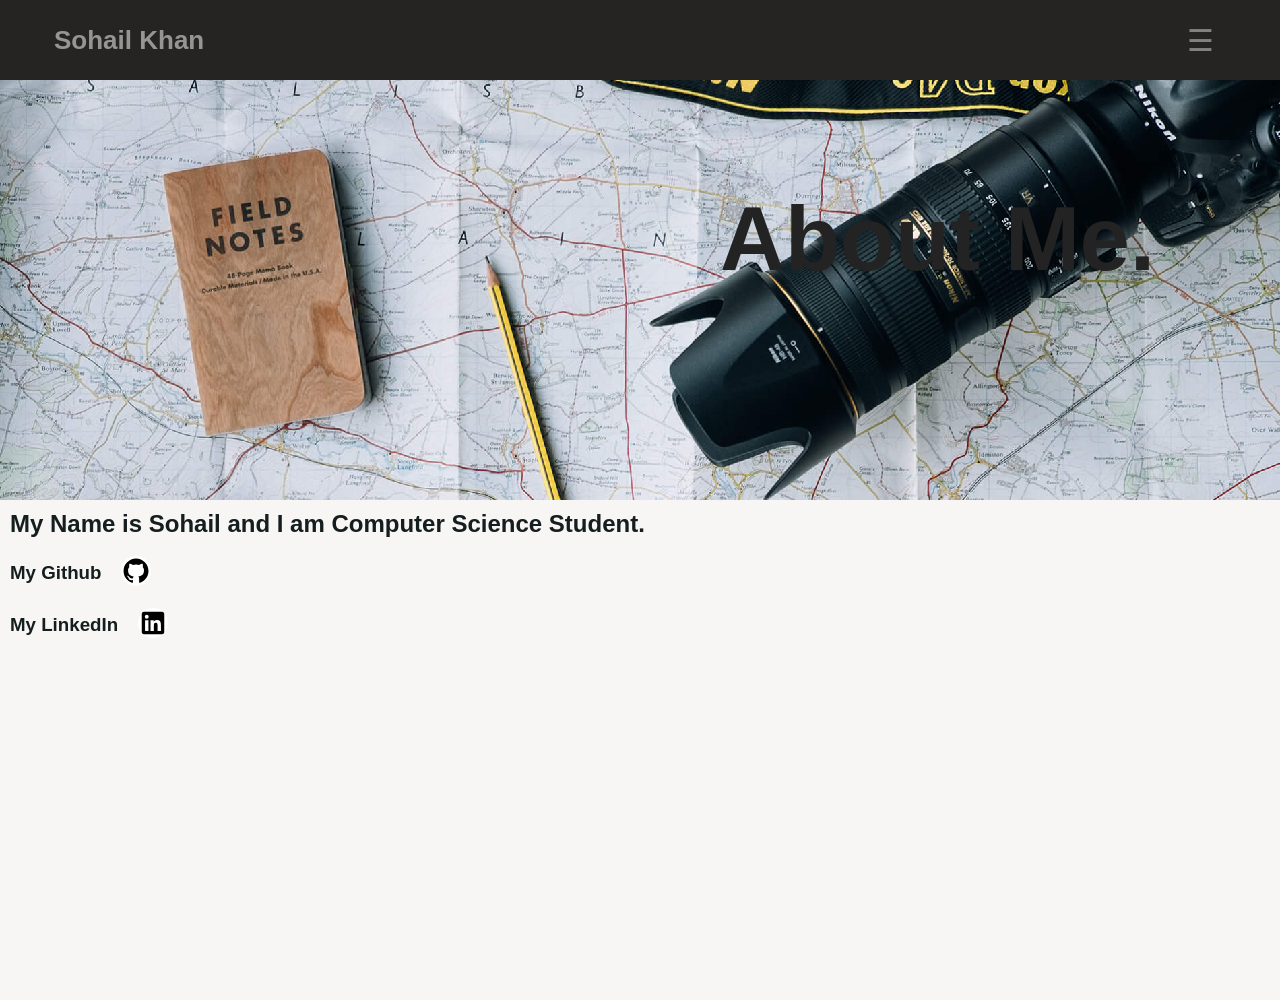
<file: about.html>
<!DOCTYPE html>
<html>
  <head>
    <meta charset="utf-8">
    <meta name="viewport" content="width=device-width, initial-scale=1.0, shrink-to-fit=no">
    <title>ResearchRealm</title>
    <link rel="stylesheet" href="https://fonts.googleapis.com/css?family=Open+Sans:300italic,400italic,600italic,700italic,800italic,400,300,600,700,800&amp;display=swap">
    <link rel="stylesheet" href="https://fonts.googleapis.com/css?family=Lora:400,700,400italic,700italic&amp;display=swap">
    <link rel="stylesheet" href="assets/css_all/about.css">
    <link rel="stylesheet" href="assets/css_all/common.css">
    <link rel="stylesheet" href="assets/css_all/style.css">
    <script src="scroll.js"></script> 

    <!-- googel adsense -->
    <script async src="https://pagead2.googlesyndication.com/pagead/js/adsbygoogle.js?client=ca-pub-2440617050237223"
     crossorigin="anonymous"></script>
   
     <script async src="https://pagead2.googlesyndication.com/pagead/js/adsbygoogle.js?client=ca-pub-2440617050237223"
     crossorigin="anonymous"></script>
  </head>

  <body>
    <!-- header section starts here --------------------------------------------------->
    <header>
      <div class="header-container">
        <div class="blog-name">
          <a href="index.html">
            Sohail Khan
          </a>
        </div>
        <div id="main">
          <span style="font-size:30px;cursor:pointer;color: #818181;" onclick="openNav()">☰</span>
        </div>
      </div>
      <div class="header-nav-container">
        <div id="mySidenav" class="sidenav">
          <a href="index.html">Home</a>
          <a href="about.html">About</a>
          <a href="space.html">Post</a>
          <a href="https://sohail700.github.io/weathers/">Weather</a>
        </div>
      </div>  
    </header>

    <!-- middle section ----------------------------------------------------- -->
    <div class="about-midde-section">
      <img src="image/about-bg.jpg" alt="">
      <p class="imgtext">About Me.</p>
    </div>
    

    <!-- main section starts here-------------------------------------------- -->
    <main>
      <div class="about">
        <h2>My Name is Sohail and I am Computer Science Student. </h2>
        <br>
        <a href="https://github.com/Sohail700">
          <div class="social">
            <div><h3>My Github</h3></div>
            <div><img src="image/github.svg" alt=""></div>
          </div>
        </a>
        <br>
        <a href="https://www.linkedin.com/in/sohail-khan-727244234">
          <div class="social">
            <div><h3>My LinkedIn</h3></div>
            <div><img src="image/linkedin.svg" alt=""></div>
          </div>
        </a>
      </div>
    </main>
  </body>
</html>
</file>
<file: assets/css_all/about.css>
@import url('https://fonts.googleapis.com/css2?family=Poppins:wght@300;400;500;600;700;800;900&display=swap');

/* html and body section */
html{
  overflow-x:hidden;
}

* {
  margin: 0;
  padding: 0;
  box-sizing: border-box;
}
body {
  font-family: 'Poppins', sans-serif;
  background-color: rgb(247, 246, 244);
  position: relative;
  color: rgb(21, 30, 30);
  -webkit-tap-highlight-color: transparent;
  height: 1000px;
}

/* middle section -------------------*/
.about-midde-section {
  display: flex;
  max-width: 100%;
  height: 500px;
  background-attachment:fixed;
}
.about-midde-section img{
  height: auto;
  width: 100%;
  object-fit: cover;
  object-position:top;
  image-rendering:pixelated;
}
.imgtext  {
  top: 25vh;
  left: 80vh;
  position: absolute;
  color: rgb(35, 35, 35);
  font-weight: 700;
  font-size: 90px;
  
}
@media (max-width: 900px){
  .about-midde-section {
    display: flex;
    position: absolute;
    max-width: 100%;
    height: 250px;
    background-attachment:fixed;
  }
  .imgtext  {
    display: flex;
    position: absolute;
    top: 15vh;
    left: 20vh;
    color: #933734;
    font-weight: 700;
    font-size: 48px;
    line-height: 50px;
  }
  .about{
    margin-bottom: 500px;
  margin: 10px 10px;
  position: relative;
  top: 40vh;
  }

  @media (min-width: 850px) {
    .imgtext  {
      display: flex;
      position: absolute;
      top: 20vh;
      left: 45vh;
      color: #933734;
      font-weight: 700;
      font-size: 48px;
      line-height: 50px;
    }
    
  }
  
}


/* main about section --------------*/
.about {
  margin-bottom: 500px;
  margin: 10px 10px;
  position: relative;
}
.about .social {
  display: flex;
  align-items: center;
  
}
.about img {
  width: 30px;
  background-color: #fff;
  border-radius: 20px;
  margin-left: 20px;
}
.about a {
  text-decoration: none;
  color: rgb(21, 30, 30);
}
.about h3:hover {
  text-decoration: underline;
}
.about-midde-section {
  width: 100%;
  margin: 0 auto;
}
.about-midde-section .back-video {
  object-fit: fill;
  width: 100vw;
  height: 50vh;
}
.about-midde-section .about-content {
  position: absolute;
  top: 50%;
  left: 50%;
  transform: translate(-50%, -50%);
  max-width: 600px;
  width: 100%;
  text-align: center;
}
.about-midde-section .about-content h1 {
  font-size: 40px;
  font-weight: 700;
}
.about-midde-section .about-content p {
  font-size: 20px;
  font-weight: 400;
  margin-top: 20px;
}
.about-midde-section .about-content .social {
  margin-top: 20px;
}
.about-midde-section .about-content .social a {
  margin: 0 10px;
}
.about-midde-section .about-content .social img {
  width: 30px;
}
.about-midde-section .about-content .social a:hover {
  text-decoration: underline;
}
</file>
<file: assets/css_all/common.css>
@import url('https://fonts.googleapis.com/css2?family=Poppins:wght@300;400;500;600;700;800;900&display=swap');

html,body{
  scroll-behavior: smooth;
  -webkit-tap-highlight-color: transparent;
}
/* header container*//*-------------------------------------------------------------------------------------------/* header container*/
.header-container {
  display: flex;
  position: fixed;
  top: 0;
  left: 0;
  right: 0;
  height: 80px;
  flex-direction: row;
  justify-content: space-between;
  padding: 10px 50px;
  align-items: center;
  background-color:  #262323;
  z-index: 300;
}

/* blog name css */
.blog-name a {
  text-decoration: none;
  color: rgb(149, 149, 149);
  padding: 4px 4px;
  border-radius: 5px;
  font-weight: 900;
  font-size: 26px;
  transition: all  0.7s;}

.blog-name a:hover {
  color:rgb(158, 158, 158) ;
  transition: all  0.7s;
}


/* navigation container */

/* footer section  *//*---------------------------------------------------------------------------------/* footer section  */
footer {
  transition: font-weight 0.8s;
}
footer a{
  background-color: rgb(97, 97, 97);
  color: rgb(235, 235, 235);
  display: flex;
  justify-content: center;
  padding: 20px 20px;
  width: 1fr;
  position: absolute;
  left: -10px;
  right: -10px;
  bottom: -500px;
  text-decoration: none;
  font-weight: 700;
}

footer a:hover {
  font-weight: 800;

}


/* responsive secttion *//*----------------------------------------------------------------------*/  /* responsive secttion */


/* index responsive section ------------------*/
html {
  scroll-behavior:smooth;
  overflow-x: hidden;
}
@media (max-width: 760px) {

  /* header container*//*-------------------------------------------------------------------------------------------/* header container*/
.header-container {
  display: flex;
  position: fixed;
  top: 0;
  left: 0;
  right: 0;
  height: 80px;
  flex-direction: row;
  justify-content: space-between;
  padding: 10px 20px;
  align-items: center;
  background-color:  #262323;
  z-index: 300;
}

/* blog name css */
.blog-name a {
  text-decoration: none;
  color: rgb(149, 149, 149);
  padding: 4px 4px;
  border-radius: 5px;
  font-weight: 900;
  font-size: 20px;
  transition: all  0.7s;}

.blog-name a:hover {
  color:rgb(158, 158, 158) ;
  transition: all  0.7s;
}


/* navigation container */
.header-nav-container a {
  text-decoration: none;
  color: #c7c7c7;
  font-weight: 900;
  margin: 0;
  margin-right: 50px;
}

.header-nav-container a:hover {
  color: #929191;
}
.header-nav-container a:active {
  text-decoration: underline;
}

  /* sidebar section */
  /* sidebar section */
.sidenav {
  height: 0;
  width: 100%; /* Full width */
  position: fixed;
  z-index: 1;
  top: 70px;;
  left: 0; /* Align to the left */
  background-color: #262323cc;
  border-radius: 5px;
  overflow-x: hidden;
  transition:  all   0.5s;
}

.sidenav a {
  padding: 8px 8px 8px 32px;
  text-decoration: none;
  font-size: 20px;
  color: #808080;
  display: block;
  transition: 0.2s;
}

.sidenav a:hover {
  color: rgb(77, 98, 98);
  font-size: 30px;
}

.sidenav .closebtn {
  position: absolute;
  top: 0;
  right: 25px;
  font-size: 45px;
  margin-left: 50px;
  color: #b53e3e;
  transition: all 0.3s ease-out;
}
.closebtn:hover {
  font-size: 45px;
}
#main {
  transition: margin-left .5s;
  padding: 16px;
}


  
  .space-header-container .back {
    margin-right: 20px;
  } 
  .header-nav-container {
    display: flex;
    margin-left: auto;
    max-width: auto;
  }
  .header-nav-container a{
    display: flex;
    justify-content: space-between;
    color: #878787;
    font-weight: 800;
    font-size: 28px;
    margin: 3px;
    padding: 10px 20px;
  }
  
  html {
    scroll-behavior:smooth;
    overflow-x: hidden;
  }
  .main-content {
    max-width: 450px;
    margin-left: -10px;
  }
  .preview-container{
    max-width: 600px;
  }
  .preview-container .recent-post {
    width: 100%;
  }

  .main-content hr{
    max-width: 100%;
    margin: 3px 35px;
  }
  .back-image {
    max-height: 250px;
  }
  
}

/* about responsive section ------------------ */
@media (max-width: 760px) {
  .about-midde-section .back-video {
    object-fit: fill;
    width: 100vw;
    height: 50vh;
  }
}

/* space section responsive------------------- */
@media (max-width: 760px) {
  .space-container {
    max-width: 400px;
    margin-top: 10px;
  }
  .space-container .space-post {
    font-size: 15px;
  }
  .space-middle-section {
    margin-top: 60px;
  }
  .space-middle-section .math-video {
    object-fit: fill;
    width: 100vw;
    height: 50vh;
  }
}

/* space pages section responsive ---------------- */
@media (max-width: 760px) {
  .content {
    font-size: 14px;
    
  }
  .content hr {
    max-width: 100%;
    margin: 20px 0px;
  }
  .content p {
    margin-top: 20px;
  }
  .content img {
    width: 300px;
    margin-left: -5px;
    box-shadow: 0px 5px 10px rgba(255, 255, 255, 0.111);
  }
  
}
</file>
<file: assets/css_all/style.css>
@import url('https://fonts.googleapis.com/css2?family=Poppins:wght@300;400;500;600;700;800;900&display=swap');

body {
  font-family: Arial, sans-serif;
}

/* sidebar section */
.sidenav {
  height: 0;
  width: 100%; /* Full width */
  position: fixed;
  z-index: 1;
  top: 70px;;
  left: 0; /* Align to the left */
  background-color: #262323cc;
  border-radius: 5px;
  overflow-x: hidden;
  transition:  all   0.5s;
}

.sidenav a {
  padding: 8px 8px 8px 32px;
  text-decoration: none;
  font-size: 30px;
  font-weight: bold;
  color: #808080;
  display: block;
  transition: all 0.2s;
}

.sidenav a:hover {
  color: rgb(77, 98, 98);
  font-size: 40px;
  transition: all 0.2s;

}

.sidenav .closebtn {
  position: absolute;
  top: 0;
  right: 25px;
  font-size: 45px;
  margin-left: 50px;
  color: #b53e3e;
  transition: all 0.3s ease-out;
}
.closebtn:hover {
  font-size: 45px;
}
#main {
  transition: margin-left .5s;
  padding: 16px;
}


/* Responsive adjustments */

* {
  margin: 0;
  box-sizing: border-box;
}

p{
  line-height:28px;
}
body {
  height: 1000px;
  margin: 0px 0px;
}
/* background image ----------------------------*/
.back-image{
  display: flex;
  max-width: 100%;
  height: 400px;
  background-attachment:fixed;
}
.back-image img {
  width: 100%;
  height: 100%;
  object-fit: cover;
  object-position:top;
  image-rendering:pixelated;
}

/* main section start here------------------------------------------- */
.preview-container {
  margin: 10px 30px;
  cursor: pointer;
  
  content: '\eddd';
  padding: 7px 7px;
  border-radius: 7px;
}
.preview-container .recent-post {
  max-width: 800px;
  width: 100%;
}
.preview-container .recent-post .topic {
  font-size: 24px;
  font-weight: 500;
}

.preview-container .content {
  font-size: 16px;
  font-weight: 300;
  line-height: 18px;
}
.preview-container .author {
  font-size: 15px;
  font-weight: 600;
}

.preview-container .recent-post a:hover {
  text-decoration: underline;
}

.main-content a{
  text-decoration: none;
} 

.preview-container .recent-post a {
  text-decoration: none;
  color: #161616;
}
.main-content h1 {
  color: rgb(75, 87, 87);
  margin-left: 28px;
}
.main-content h2 {
  color: rgb(75, 87, 87);
  margin-left: 28px;
}
.main-content p {
  color: rgb(75, 87, 87);
  margin-left: 28px;
}
.main-content hr {
  margin: 20px 10px;
  width: 800px;
  border: 1px solid rgb(170, 188, 188);
}
.main-content {
  margin-top: -40px;
}
</file>
